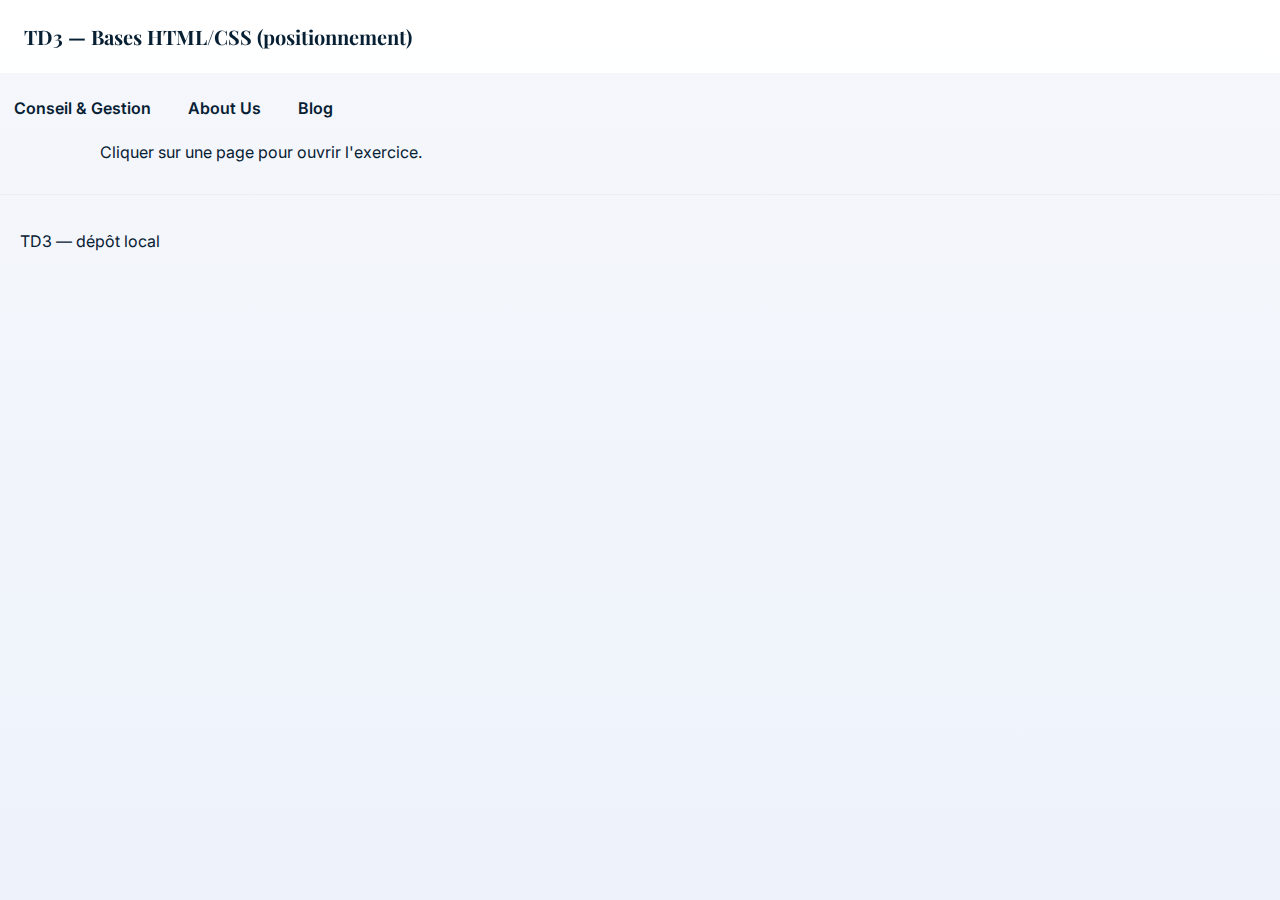
<file: docs/index.html>
<!doctype html>
<html lang="fr">
<head>
  <meta charset="utf-8">
  <meta name="viewport" content="width=device-width,initial-scale=1">
  <title>TD3 — Bases HTML/CSS</title>
  <link rel="stylesheet" href="assets/css/td3/web-arena.css">
</head>
<body>
  <header class="site-header">
    <h1>TD3 — Bases HTML/CSS (positionnement)</h1>
  </header>

  <nav class="site-nav">
    <ul>
      <li><a href="pages/td3/conseil-gestion.html">Conseil &amp; Gestion</a></li>
      <li><a href="pages/td3/about-us.html">About Us</a></li>
      <li><a href="pages/td3/blog.html">Blog</a></li>
    </ul>
  </nav>

  <main>
    <p>Cliquer sur une page pour ouvrir l'exercice.</p>
  </main>

  <footer class="site-footer">
    <p>TD3 — dépôt local</p>
  </footer>
</body>
</html>
</file>
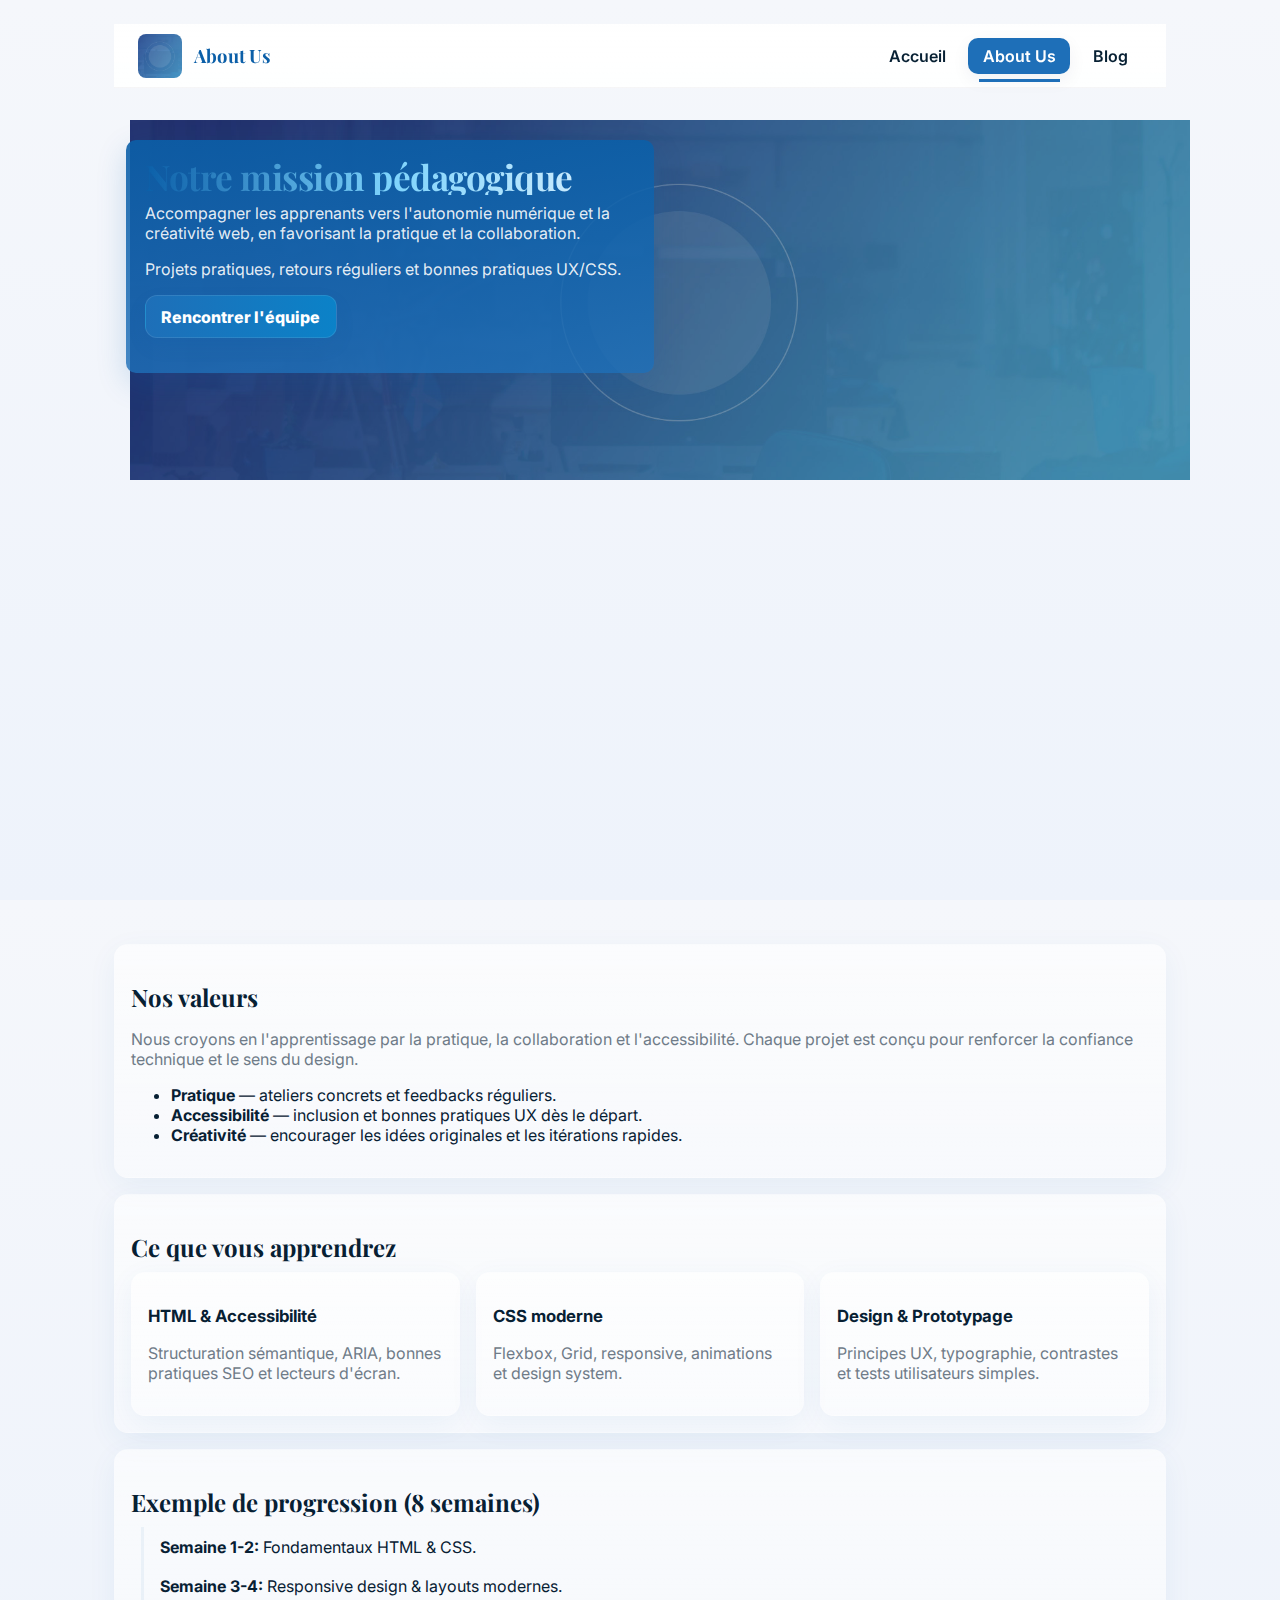
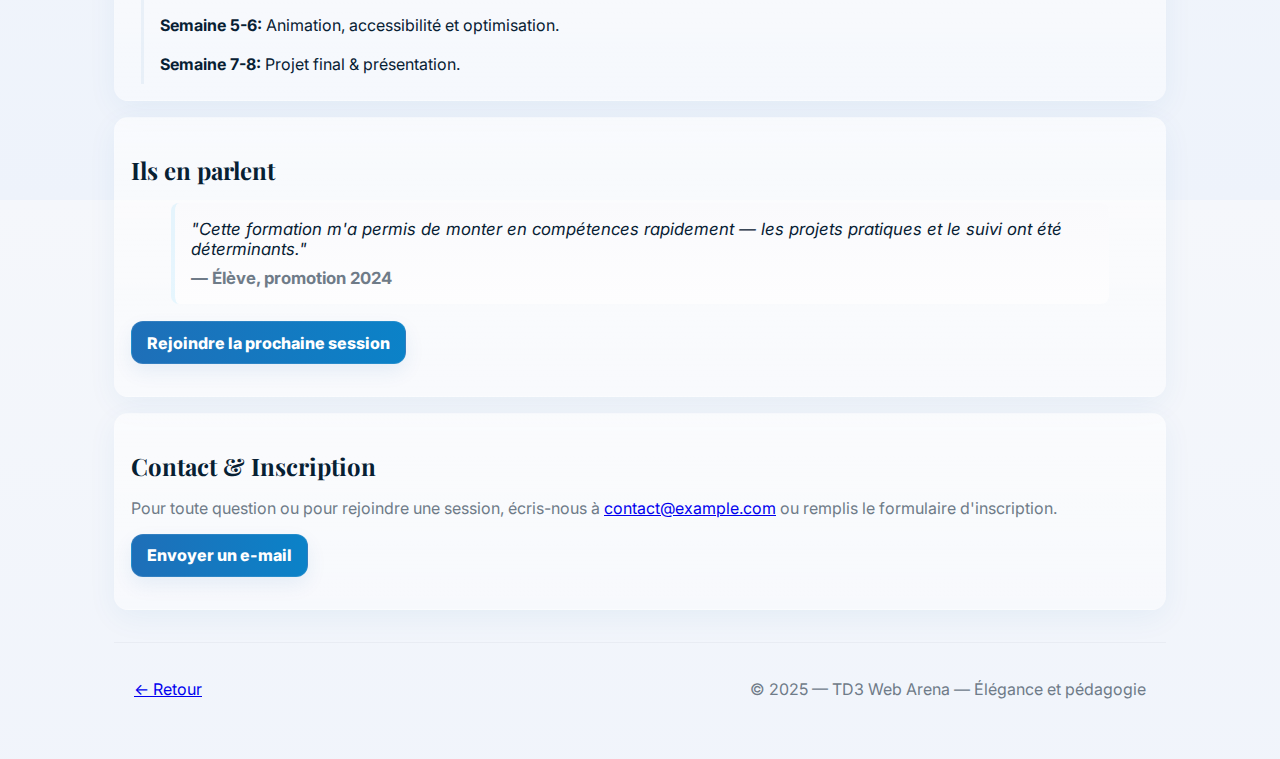
<file: docs/pages/td3/about-us.html>
<!-- filepath: docs/pages/td3/about-us.html -->
<!doctype html>
<html lang="fr">
<head>
  <meta charset="utf-8">
  <meta name="viewport" content="width=device-width,initial-scale=1">
  <meta name="description" content="TD3 Web Arena — formation pratique en HTML, CSS et design d'interface. Ateliers, projet final et suivi personnalisé.">
  <title>About Us</title>
  <link rel="stylesheet" href="../../assets/css/td3/web-arena.css">
</head>
<body>
  <a class="skip-link" href="#main-content">Aller au contenu</a>
  <div class="container anim-fade">
    <header class="site-header" role="banner">
      <input id="nav-toggle" class="nav-toggle" type="checkbox" aria-hidden="true">
      <label for="nav-toggle" class="nav-toggle-label" aria-hidden="true">☰</label>
      <div class="branding">
        <img class="site-logo" src="../../assets/img/td3/header-bg.jpg" alt="logo" aria-hidden="true">
        <h1>About Us</h1>
      </div>
      <nav class="site-nav" aria-label="Navigation principale">
        <ul>
          <li><a href="../../index.html">Accueil</a></li>
          <li><a class="active" href="about-us.html">About Us</a></li>
          <li><a href="blog.html">Blog</a></li>
        </ul>
      </nav>
    </header>

    <section class="hero" aria-label="Bannière">
      <figure class="hero-figure">
        <img src="../../assets/img/td3/header-bg.jpg" alt="bannière" loading="lazy">
      </figure>
      <div class="hero-content anim-slide-up" role="region" aria-labelledby="hero-title">
        <h2 id="hero-title" class="gradient-title">Notre mission pédagogique</h2>
        <p>Accompagner les apprenants vers l'autonomie numérique et la créativité web, en favorisant la pratique et la collaboration.</p>
        <p class="muted">Projets pratiques, retours réguliers et bonnes pratiques UX/CSS.</p>
        <p><a class="btn primary" href="#team">Rencontrer l'équipe</a></p>
      </div>
    </section>

  <main id="main-content">
      <section id="team" class="stagger team-grid" aria-label="Équipe enseignante">
        <h2 style="grid-column:1/-1" class="gradient-title">Équipe</h2>

        <article class="card has-sheen anim-fade interactive" style="--delay:0ms" aria-label="Prénom Nom — Enseignant" tabindex="0">
          <img class="article-image interactive-image" src="../../assets/img/td3/header-bg.jpg" alt="Portrait Prénom Nom" loading="lazy">
          <div style="padding:0.8rem">
            <h3>Prénom Nom</h3>
            <p class="muted">Enseignant — Développement frontend</p>
            <p class="muted">Spécialiste HTML/CSS, animations et bonnes pratiques.</p>
            <p><a class="tag" href="#">Voir profil</a></p>
          </div>
        </article>

        <article class="card has-sheen anim-fade interactive" style="--delay:80ms" aria-label="Prénom Nom — Enseignant" tabindex="0">
          <img class="article-image interactive-image" src="../../assets/img/td3/header-bg.jpg" alt="Portrait Prénom Nom" loading="lazy">
          <div style="padding:0.8rem">
            <h3>Prénom Nom</h3>
            <p class="muted">Enseignant — Design & accessibilité</p>
            <p class="muted">Passionné par l'UX et la typographie accessible.</p>
            <p><a class="tag" href="#">Voir travaux</a></p>
          </div>
        </article>

        <article class="card has-sheen anim-fade interactive" style="--delay:160ms" aria-label="Support pédagogique" tabindex="0">
          <img class="article-image interactive-image" src="../../assets/img/td3/header-bg.jpg" alt="Portrait équipe" loading="lazy">
          <div style="padding:0.8rem">
            <h3>Support</h3>
            <p class="muted">Support pédagogique et coordination</p>
            <p class="muted">Organisation des sessions et suivi des projets.</p>
          </div>
        </article>
      </section>

      <section id="values" class="card" aria-label="Nos valeurs" style="margin-top:1rem">
        <h2 class="gradient-title">Nos valeurs</h2>
        <p>Nous croyons en l'apprentissage par la pratique, la collaboration et l'accessibilité. Chaque projet est conçu pour renforcer la confiance technique et le sens du design.</p>
        <ul>
          <li><strong>Pratique</strong> — ateliers concrets et feedbacks réguliers.</li>
          <li><strong>Accessibilité</strong> — inclusion et bonnes pratiques UX dès le départ.</li>
          <li><strong>Créativité</strong> — encourager les idées originales et les itérations rapides.</li>
        </ul>
      </section>

      <section id="learn" class="card" aria-label="Ce que vous apprendrez" style="margin-top:1rem">
        <h2 class="gradient-title">Ce que vous apprendrez</h2>
        <div class="grid" style="grid-template-columns:repeat(3,1fr);gap:1rem;">
          <div class="card">
            <h3>HTML & Accessibilité</h3>
            <p class="muted">Structuration sémantique, ARIA, bonnes pratiques SEO et lecteurs d'écran.</p>
          </div>
          <div class="card">
            <h3>CSS moderne</h3>
            <p class="muted">Flexbox, Grid, responsive, animations et design system.</p>
          </div>
          <div class="card">
            <h3>Design & Prototypage</h3>
            <p class="muted">Principes UX, typographie, contrastes et tests utilisateurs simples.</p>
          </div>
        </div>
      </section>

      <section id="timeline" class="card" aria-label="Timeline" style="margin-top:1rem">
        <h2 class="gradient-title">Exemple de progression (8 semaines)</h2>
        <ol class="timeline">
          <li><strong>Semaine 1-2:</strong> Fondamentaux HTML & CSS.</li>
          <li><strong>Semaine 3-4:</strong> Responsive design & layouts modernes.</li>
          <li><strong>Semaine 5-6:</strong> Animation, accessibilité et optimisation.</li>
          <li><strong>Semaine 7-8:</strong> Projet final & présentation.</li>
        </ol>
      </section>

      <section id="testimonial" class="card" aria-label="Témoignage" style="margin-top:1rem">
        <h2 class="gradient-title">Ils en parlent</h2>
        <blockquote class="testimonial">
          "Cette formation m'a permis de monter en compétences rapidement — les projets pratiques et le suivi ont été déterminants."<br>
          <cite>— Élève, promotion 2024</cite>
        </blockquote>
        <p><a class="btn primary" href="#contact">Rejoindre la prochaine session</a></p>
      </section>

      <section id="contact" class="card" aria-label="Contact" style="margin-top:1rem">
        <h2 class="gradient-title">Contact & Inscription</h2>
        <p class="muted">Pour toute question ou pour rejoindre une session, écris-nous à <a href="mailto:contact@example.com">contact@example.com</a> ou remplis le formulaire d'inscription.</p>
        <p><a class="btn primary" href="mailto:contact@example.com">Envoyer un e-mail</a></p>
      </section>
    </main>

    <footer class="site-footer" role="contentinfo">
      <div>
        <p class="muted"><a href="../../index.html">← Retour</a></p>
      </div>
      <div class="muted">© 2025 — TD3 Web Arena — Élégance et pédagogie</div>
    </footer>
  </div>
</body>
</html>
</file>
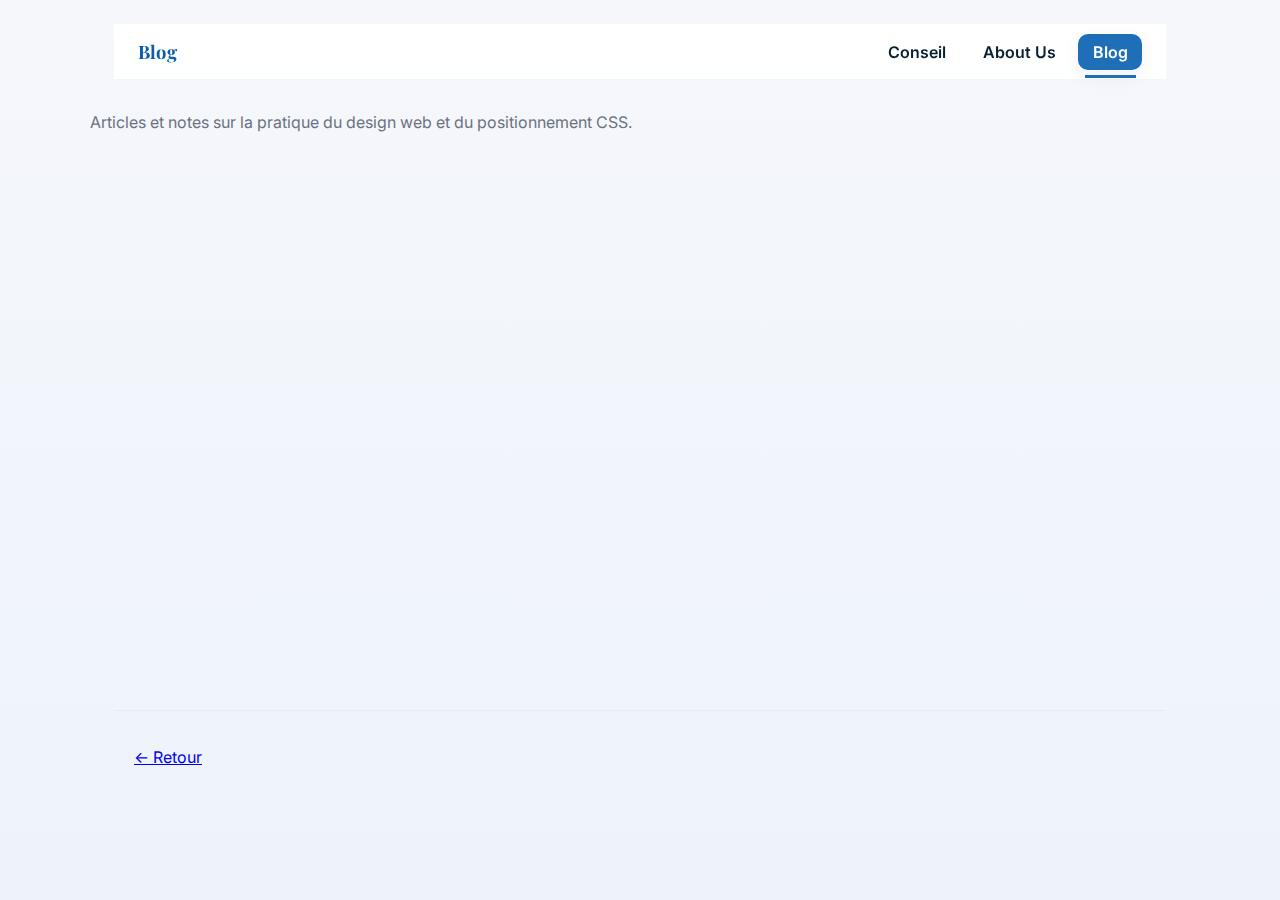
<file: docs/pages/td3/blog.html>
<!-- filepath: docs/pages/td3/blog.html -->
<!doctype html>
<html lang="fr">
<head>
  <meta charset="utf-8">
  <meta name="viewport" content="width=device-width,initial-scale=1">
  <title>Blog</title>
  <link rel="stylesheet" href="../../assets/css/td3/web-arena.css">
</head>
<body>
  <div class="container anim-fade">
    <header class="site-header" role="banner">
      <div class="branding">
        <h1>Blog</h1>
      </div>
      <nav class="site-nav">
        <ul>
          <li><a href="conseil-gestion.html">Conseil</a></li>
          <li><a href="about-us.html">About Us</a></li>
          <li><a class="active" href="blog.html">Blog</a></li>
        </ul>
      </nav>
    </header>

    <section class="hero anim-slide-up" aria-label="Présentation blog">
      <p class="muted">Articles et notes sur la pratique du design web et du positionnement CSS.</p>
    </section>

    <main class="stagger" role="main">
      <article class="card anim-fade" role="article" aria-labelledby="article-title">
        <figure class="hero-figure">
          <img class="article-image" src="../../assets/img/td3/blog-img1.jpg" alt="blog sample" loading="lazy">
        </figure>
        <h2 id="article-title">Article d'exemple</h2>
        <p>Contenu de démonstration pour le blog.</p>
      </article>
    </main>

    <footer class="site-footer">
      <p class="muted"><a href="../../index.html">← Retour</a></p>
    </footer>
  </div>
</body>
</html>
</file>
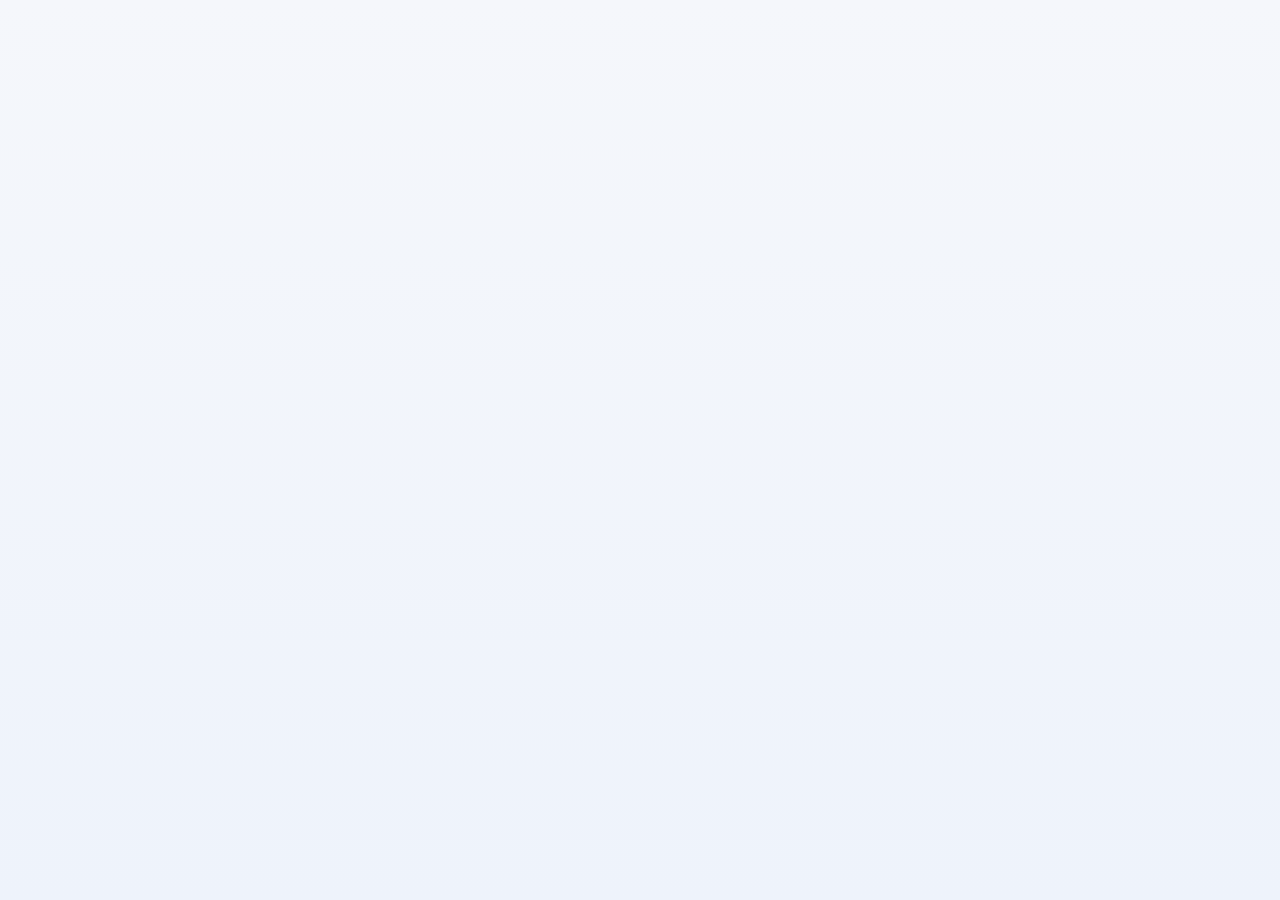
<file: docs/pages/td3/conseil-gestion.html>
<!-- filepath: docs/pages/td3/conseil-gestion.html -->
<!doctype html>
<html lang="fr">
<head>
  <meta charset="utf-8">
  <meta name="viewport" content="width=device-width,initial-scale=1">
  <title>Conseil &amp; Gestion</title>
  <link rel="stylesheet" href="../../assets/css/td3/web-arena.css">
  <link rel="stylesheet" href="../../assets/css/td3/conseil-gestion.css">
</head>
<body>
  <div class="container fade-in">
    <header class="site-header">
      <div class="branding">
        <h1>Conseil &amp; Gestion</h1>
      </div>
      <nav class="site-nav">
        <ul>
          <li><a class="active" href="conseil-gestion.html">Conseil &amp; Gestion</a></li>
          <li><a href="about-us.html">About Us</a></li>
          <li><a href="blog.html">Blog</a></li>
        </ul>
      </nav>
    </header>

    <section class="hero">
      <p class="muted">Travaillez la structure en blocs et les règles de positionnement pour des interfaces professionnelles.</p>
    </section>

    <main class="grid" role="main">
      <section class="card">
        <figure class="hero-figure">
          <img class="article-image" src="../../assets/img/td3/df-min.jpg" alt="illustration conseil" loading="lazy">
        </figure>
        <h2>Objectifs</h2>
        <p>Expliquer les principes de positionnement et présenter des cas pratiques.</p>
      </section>

      <aside class="aside">
        <h3>Ressources</h3>
        <ul>
          <li>Guide de positionnement CSS</li>
          <li>Exemples et exercices</li>
        </ul>
      </aside>
    </main>

    <footer class="site-footer">
      <p class="muted"><a href="../../index.html">← Retour</a></p>
    </footer>
  </div>
</body>
</html>
</file>
<file: docs/assets/css/td3/web-arena.css>
/* filepath: docs/assets/css/td3/web-arena.css */
@import url('https://fonts.googleapis.com/css2?family=Inter:wght@300;400;600;700;800&family=Playfair+Display:wght@400;600;700&display=swap');

:root{
  /* Palette & tokens */
  --bg: #f5f7fb;
  --surface: #ffffff;
  --primary: #0b5fa8; /* texte/accents principaux (bleu profond) */
  --accent: #1e6fb8;
  --muted: #6b7280;
  --glass: rgba(255,255,255,0.6);
  --shadow-sm: 0 6px 18px rgba(20,30,60,0.06);
  --shadow-md: 0 18px 44px rgba(20,30,60,0.10);
  --radius: 12px;
  --gap: 1rem;
  --font-sans: 'Montserrat', system-ui, -apple-system, 'Segoe UI', Roboto, 'Helvetica Neue', Arial;
  --ease: cubic-bezier(.22,.9,.3,1);
  --dur: 260ms;
  --anim-fast: 200ms;
  --anim-med: 420ms;
  --anim-slow: 900ms;
  --max-content-width: 1100px;
  --card-gap: 1rem;
  --accent-gradient: linear-gradient(90deg,#0b5fa8 0%, #1e90d6 100%);
  --glass-bg: rgba(255,255,255,0.62);
  --text-dark: #072033;
  --muted-2: #6f7b88;
  /* Typographie */
  --font-heading: 'Playfair Display', serif;
  --font-body: 'Inter', system-ui, -apple-system, 'Segoe UI', Roboto, Arial;
  --title-gradient-colors: linear-gradient(90deg,#0b5fa8 0%, #7dd3fc 50%, #e0f2fe 100%);
  --title-gradient-speed: 6s;
  /* micro-interaction tokens */
  --tilt-rotate-x: 4deg;
  --tilt-rotate-y: 6deg;
  --tilt-scale: 1.03;
  --interactive-shadow: 0 30px 80px rgba(11,95,168,0.14);
  /* typographic scale and layout */
  --fs-hero: 2.2rem;
  --fs-h2: 1.5rem;
  --fs-h3: 1.05rem;
  --content-max-width: 1080px;
}

*{box-sizing:border-box}
html,body{height:100%}
body{
  font-family:var(--font-body);
  margin:0;
  background:linear-gradient(180deg,var(--bg),#eef3fb);
  color:var(--text-dark);
  -webkit-font-smoothing:antialiased;
  -moz-osx-font-smoothing:grayscale;
}

/* Layout helpers */
.container{max-width:var(--max-content-width);margin:0 auto;padding:1.5rem}
.site-header{display:flex;align-items:center;justify-content:space-between;margin-bottom:1rem}
.branding{display:flex;gap:0.75rem;align-items:center}
.branding h1{margin:0;font-size:1.15rem;color:var(--primary);font-weight:700}

.branding h1{font-family:var(--font-heading);letter-spacing:0.2px}
.site-nav ul{list-style:none;padding:0;margin:0;display:flex;gap:0.5rem}

/* Nav with animated underline */
.site-nav{position:relative}
.site-nav ul{position:relative}
.site-nav a{display:inline-block;padding:0.5rem 0.9rem;border-radius:10px;color:var(--text-dark);text-decoration:none;font-weight:600;position:relative;transition:all var(--dur) var(--ease)}
.site-nav a::after{content:'';position:absolute;left:10%;right:10%;bottom:-8px;height:3px;background:var(--accent);transform:scaleX(0);transform-origin:left center;transition:transform 260ms var(--ease),opacity 260ms}
.site-nav a:hover{color:var(--accent)}
.site-nav a:hover::after,.site-nav a.active::after{transform:scaleX(1);opacity:1}
.site-nav a.active{background:var(--accent);color:#fff;box-shadow:var(--shadow-sm)}

/* Hero / intro (full-bleed, image-backed) */
.hero{position:relative;display:block;margin:0 -1.5rem 1rem -1.5rem;border-radius:14px;overflow:hidden}
.hero-figure{display:block;width:100%;overflow:hidden}
.hero-figure img{display:block;width:100%;height:360px;object-fit:cover;filter:brightness(0.82) saturate(1.02);transition:transform var(--anim-slow) var(--ease),filter 600ms}
.hero-figure:hover img{transform:scale(1.03)}
.hero-content{position:absolute;left:2.25rem;top:2.25rem;color:var(--surface);max-width:48%;padding:1.2rem;border-radius:10px;background:linear-gradient(180deg,rgba(11,95,168,0.9),rgba(30,111,184,0.82));box-shadow:0 10px 30px rgba(11,95,168,0.18)}
.hero-content h2{margin:0;font-size:var(--fs-hero);line-height:1.02;font-family:var(--font-heading);letter-spacing:-0.5px}
.hero-content h2.gradient-title{
  background:var(--title-gradient-colors);
  -webkit-background-clip: text;
  -webkit-text-fill-color: transparent;
  background-clip: text;
  animation: moveGradient var(--title-gradient-speed) linear infinite;
}

/* Subtle professional headline animation */
@keyframes moveGradient{
  0%{background-position:0%}
  50%{background-position:100%}
  100%{background-position:0%}
}
.hero-content p{color:rgba(255,255,255,0.9);margin-top:0.5rem}
.hero-content .btn{background:#fff;color:var(--accent);font-weight:700;padding:0.6rem 0.95rem;border-radius:12px}


/* Cards (glassmorphism style) */
.card{background:linear-gradient(180deg,var(--glass-bg),rgba(255,255,255,0.42));border-radius:14px;padding:1rem;border:1px solid rgba(255,255,255,0.06);box-shadow:0 8px 30px rgba(11,95,168,0.06);transition:transform 420ms var(--ease),box-shadow 420ms,color 420ms; color:var(--text-dark);transform-origin:center}
.card:hover{transform:translateY(-12px) scale(1.02);box-shadow:0 24px 70px rgba(11,95,168,0.12)}
.card p{color:var(--muted-2)}

/* Interactive 3D tilt effect (CSS-only subtle) */
.card.interactive{transform-style:preserve-3d;will-change:transform}
.card.interactive:hover,.card.interactive:focus-within,.card.interactive:focus{transform:rotateX(var(--tilt-rotate-x)) rotateY(calc(var(--tilt-rotate-y) * -1)) scale(var(--tilt-scale));box-shadow:var(--interactive-shadow)}
.card.interactive:active{transform:scale(0.995)}

/* Make cards keyboard-focusable and visible */
.card[tabindex]{cursor:pointer}
.card:focus-visible{outline:3px solid rgba(125,211,252,0.24);outline-offset:6px;transform:translateY(-8px) scale(1.01)}

/* Image micro-interaction */
.article-image.interactive-image{transition:transform 600ms var(--ease),box-shadow 420ms;border-radius:10px}
.article-image.interactive-image:hover,.article-image.interactive-image:focus{transform:translateY(-6px) scale(1.04);box-shadow:0 18px 50px rgba(11,95,168,0.12)}

/* Slight parallax by shifting overlay on hover */
.hero-content{transition:transform 600ms var(--ease)}
.hero:hover .hero-content{transform:translateY(-6px) translateZ(6px)}

@media (prefers-reduced-motion: reduce){
  .card.interactive,.article-image.interactive-image,.hero-content{transition:none !important;transform:none !important}
}

/* Buttons */
.btn{display:inline-block;background:var(--accent);color:#fff;padding:0.45rem 0.85rem;border-radius:10px;text-decoration:none;border:0;font-weight:700;transition:transform var(--dur) var(--ease),box-shadow var(--dur) var(--ease),background 180ms}
.btn:hover{transform:translateY(-3px);box-shadow:var(--shadow-sm)}
.btn:active{transform:translateY(-1px) scale(0.995);box-shadow:0 6px 14px rgba(11,95,168,0.06)}

/* Tags */
.tag{display:inline-block;padding:0.25rem 0.6rem;border-radius:999px;background:rgba(30,111,184,0.08);color:var(--accent);font-size:0.85rem;transition:transform 200ms var(--ease),background 200ms}
.tag:hover{transform:translateY(-3px);background:rgba(30,111,184,0.12)}

/* Images */
.site-logo{width:44px;height:44px;border-radius:8px;object-fit:cover}
.article-image{width:100%;height:160px;display:block;border-radius:10px;object-fit:cover}

/* Professional micro-animations for headings and ctAs */
.btn{box-shadow:0 8px 20px rgba(11,95,168,0.08);border:1px solid rgba(255,255,255,0.1)}
.btn:hover{transform:translateY(-4px);box-shadow:0 20px 60px rgba(11,95,168,0.14)}

.hero-content h2{background-size:200% 100%;background-position:0% 50%}

/* Team grid */
.team-grid{display:grid;grid-template-columns:repeat(3,1fr);gap:var(--card-gap);align-items:start}
.team-grid h2{margin:0 0 0.5rem 0;font-size:1.35rem}
.team-grid .card{padding:0}
.team-grid .card h3{margin:0.5rem 0 0.15rem 0}

/* Learning grid & timeline */
.grid{display:grid}
.timeline{list-style:none;padding:0;margin:0.5rem 0 0 0}
.timeline li{padding:0.6rem 0;border-left:3px solid rgba(11,95,168,0.06);margin-left:0.6rem;padding-left:1rem}

/* Testimonial */
.testimonial{font-size:1.05rem;font-style:italic;padding:1rem;border-left:4px solid rgba(125,211,252,0.18);background:linear-gradient(180deg,rgba(250,250,252,0.6),rgba(255,255,255,0.6));border-radius:8px}
.testimonial cite{display:block;margin-top:0.6rem;font-style:normal;font-weight:700;color:var(--muted-2)}

/* CTA emphasised */
.btn.cta{background:var(--accent);color:#fff;padding:0.7rem 1.05rem;border-radius:14px;font-weight:800}
.btn.cta:hover{transform:translateY(-5px);box-shadow:0 28px 90px rgba(11,95,168,0.16)}

@media(max-width:900px){
  .grid[style]{grid-template-columns:1fr!important}
  .hero-content{padding:0.9rem}
}

/* stagger animation using CSS custom property for delays */
.stagger > *{opacity:0;transform:translateY(10px);animation:popIn var(--anim-med) var(--ease) both;animation-delay:var(--delay, 0ms)}

/* Micro-interaction: subtle sheen on cards (on hover only) */
.card.has-sheen{position:relative;overflow:hidden}
.card.has-sheen::after{content:'';position:absolute;left:-120%;top:0;width:120%;height:100%;background:linear-gradient(90deg,transparent,rgba(255,255,255,0.6),transparent);transform:skewX(-15deg);opacity:0;transition:transform 650ms linear,opacity 200ms}
.card.has-sheen:hover::after{left:120%;opacity:0.85}

/* small utilities */
.muted{color:var(--muted)}
.fade-in{opacity:0;animation:fadeIn var(--anim-med) var(--ease) both}

/* Animation utilities */
.anim-fade{animation:fadeIn var(--anim-med) var(--ease) both}
.anim-slide-up{animation:slideUp var(--anim-med) var(--ease) both}
.anim-float{animation:floatSlight var(--anim-slow) ease-in-out infinite}
.stagger > *{opacity:0;animation:fadeIn var(--anim-med) var(--ease) both}
.stagger > *:nth-child(1){animation-delay:80ms}
.stagger > *:nth-child(2){animation-delay:160ms}
.stagger > *:nth-child(3){animation-delay:240ms}
.stagger > *:nth-child(4){animation-delay:320ms}

@keyframes fadeIn{from{opacity:0;transform:translateY(8px)}to{opacity:1;transform:none}}
@keyframes slideUp{from{opacity:0;transform:translateY(14px)}to{opacity:1;transform:none}}
@keyframes popIn{0%{opacity:0;transform:translateY(12px) scale(0.995)}60%{opacity:1;transform:translateY(-6px) scale(1.01)}100%{transform:translateY(0) scale(1)}}
/* Skip link */
.skip-link{position:absolute;left:-9999px;top:auto;width:1px;height:1px;overflow:hidden}
.skip-link:focus{position:fixed;left:1rem;top:1rem;background:#fff;padding:0.5rem 0.75rem;border-radius:6px;color:var(--text-dark);z-index:9999;box-shadow:var(--shadow-sm);width:auto;height:auto}

/* Sticky header */
.site-header{position:sticky;top:0;background:linear-gradient(180deg,rgba(255,255,255,0.95),rgba(255,255,255,0.9));backdrop-filter:blur(6px);padding:0.6rem 1.5rem;z-index:1000;border-bottom:1px solid rgba(20,30,60,0.04)}

/* Headings scale and main width */
h1{font-family:var(--font-heading);font-size:1.25rem}
h2{font-family:var(--font-heading);font-size:var(--fs-h2);margin-bottom:0.6rem}
h3{font-size:var(--fs-h3)}
main{max-width:var(--content-max-width);margin:0 auto}

/* Primary CTA */
.btn.primary{background:linear-gradient(90deg,var(--accent),#0b82c8);color:#fff;padding:0.65rem 0.95rem;border-radius:12px;font-weight:800}
.btn.primary:hover{transform:translateY(-4px);box-shadow:0 28px 90px rgba(11,95,168,0.16)}
@keyframes floatSlight{0%{transform:translateY(0)}50%{transform:translateY(-6px)}100%{transform:translateY(0)}}

/* Accessibility */
:focus-visible{outline:3px solid rgba(11,95,168,0.14);outline-offset:3px}
@media (prefers-reduced-motion: reduce){*,*::before,*::after{animation:none !important;transition:none !important}}

/* Responsive */
@media (max-width: 900px){
  .container{padding:1rem}
  .hero-content{position:static;max-width:100%;margin:1rem;padding:1rem}
  .hero-figure img{height:220px}
  .team-grid{grid-template-columns:1fr;gap:0.9rem}
  .site-nav ul{gap:0.25rem}
}

/* Header responsive: simple hamburger (pure CSS for small screens) */
.nav-toggle{display:none}
.nav-toggle-label{display:none}
.site-nav ul{display:flex;align-items:center}
@media (max-width:700px){
  .nav-toggle{display:block;position:absolute;left:1rem;top:1rem;opacity:0;width:44px;height:44px}
  .nav-toggle-label{display:flex;align-items:center;gap:8px;cursor:pointer;padding:0.4rem 0.6rem;border-radius:8px}
  .site-header{position:relative;padding-left:56px}
  .site-nav{position:absolute;left:0;top:64px;right:0;background:linear-gradient(180deg,rgba(255,255,255,0.98),rgba(250,250,252,0.98));padding:0.6rem;border-radius:10px;display:none;box-shadow:var(--shadow-md)}
  .nav-toggle:checked + .nav-toggle-label + .site-nav{display:block}
  .site-nav ul{flex-direction:column;gap:0.2rem}
}

/* Footer */
.site-footer{margin-top:2rem;padding:1.25rem;border-top:1px solid rgba(20,30,60,0.04);display:flex;justify-content:space-between;align-items:center;gap:1rem}
.site-footer .muted{color:var(--muted-2)}
@media(max-width:700px){.site-footer{flex-direction:column;align-items:flex-start}}

@media (max-width: 480px){
  .branding h1{font-size:1rem}
  .hero-overlay h2{font-size:1.05rem}
}
</file>
<file: docs/assets/css/td3/conseil-gestion.css>
/* filepath: docs/assets/css/td3/conseil-gestion.css */
.conseil-header{background:linear-gradient(90deg,rgba(30,111,184,0.06),rgba(255,255,255,0.6));padding:1.25rem;border-radius:12px;border:1px solid rgba(30,111,184,0.06);margin-bottom:1rem}
.grid{display:grid;grid-template-columns:1fr 320px;gap:1.25rem;margin-top:1rem}
.card{background:var(--surface);border:1px solid rgba(20,30,60,0.04);padding:1.2rem;border-radius:10px;transition:transform var(--dur) var(--ease),box-shadow var(--dur) var(--ease);color:#0b2843}
.card:hover{transform:translateY(-6px);box-shadow:var(--shadow-md)}
.aside{background:linear-gradient(180deg,rgba(255,255,255,0.6),rgba(250,250,252,1));border:1px dashed rgba(20,30,60,0.04);padding:1rem;border-radius:10px;transition:transform var(--dur) var(--ease)}
.aside:hover{transform:translateY(-3px)}
</file>
